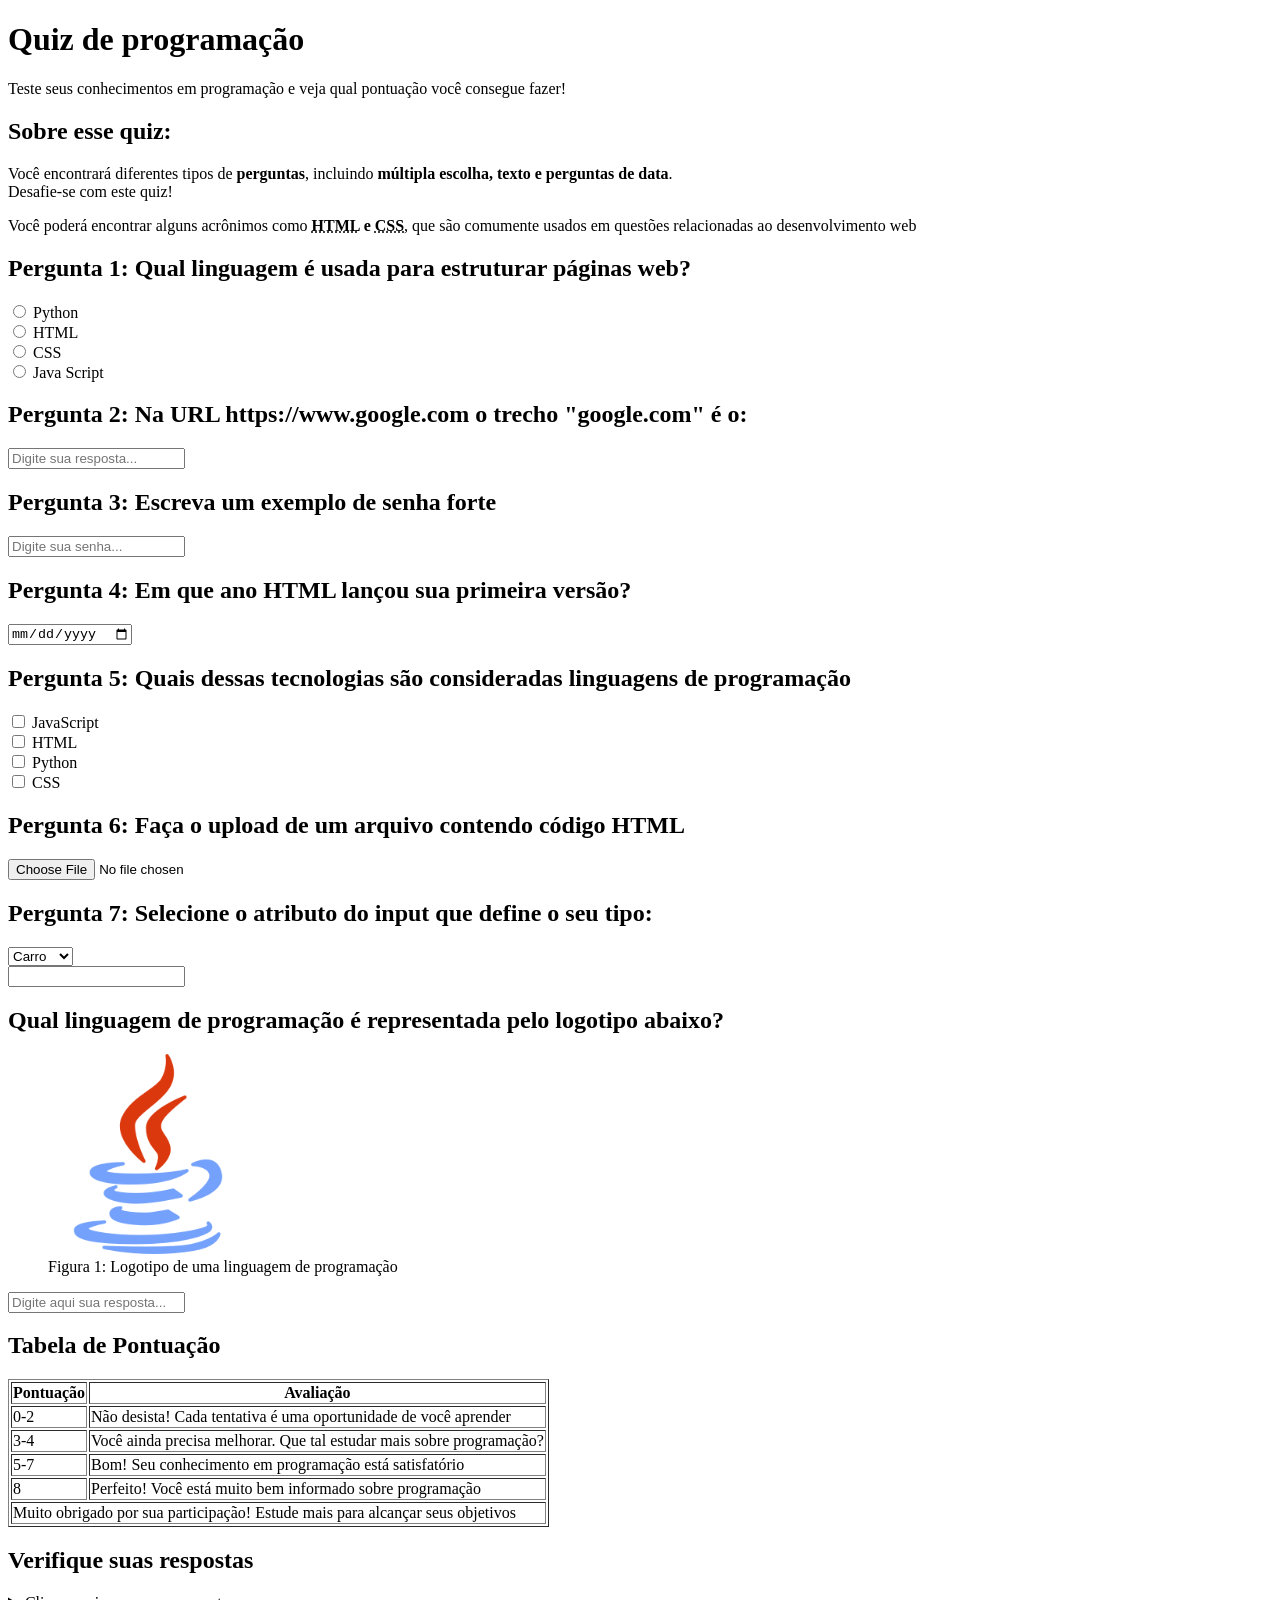
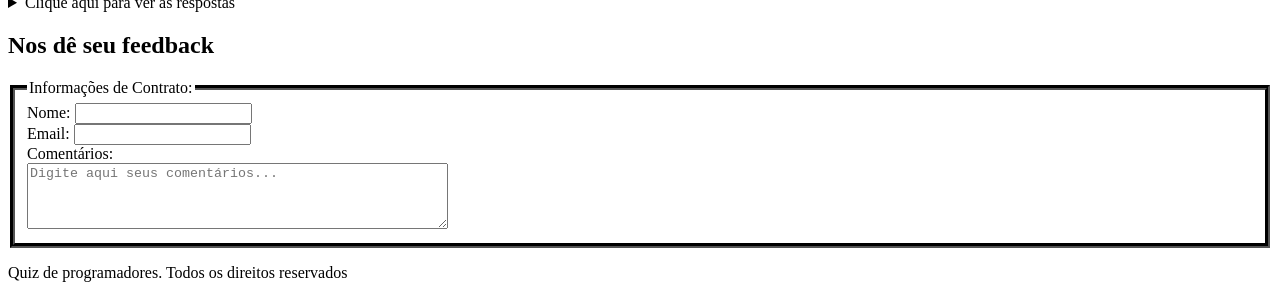
<file: index.html>
<!DOCTYPE html>
<html lang="pt-BR">
<head>
    <meta charset="UTF-8">
    <meta name="viewport" content="width=device-width, initial-scale=1.0">
    <title>Primeiro Site</title>
    <style>
        fieldset {
            border-width: 5px;
            border-width: solid;
            border-color: black;
        }

    </style>
</head>
<body>
    <header> <!--Cabeça do site-->
        <h1>Quiz de programação</h1>
        <p>Teste seus conhecimentos em programação e veja qual pontuação você consegue fazer!</p>
    </header>
    <main> <!--Corpo do site-->
        <!--Introdução-->
        <section>
            <h2>Sobre esse quiz:</h2>
            <p>Você encontrará diferentes tipos de <strong>perguntas</strong>, incluindo
            <strong>múltipla escolha, texto e perguntas de data</strong>. <br> Desafie-se com este
            quiz!</p>
            <p>Você poderá encontrar alguns acrônimos como <strong><abbr title="HyperText Markup Language">HTML</abbr> e <abbr title="Cascading Style Sheets">CSS</abbr></strong>, que são
            comumente usados em questões relacionadas ao desenvolvimento web</p>
        </section>
        <!--Pergunta 1: Múltipla Escolha-->
        <section>
            <h2>Pergunta 1: Qual linguagem é usada para
            estruturar páginas web?</h2>
            <form> <!--Formulário-->
                <input type="radio" value="Python" id="p1a"
                name="pergunta1">
                <label for="p1b">Python</label><br>
                <input type="radio" value="HTML" id="p1b"
                name="pergunta1">
                <label for="p1b">HTML</label><br>
                <input type="radio" value="CSS" id="p1c"
                name="pergunta1">
                <label for="p1c">CSS</label><br>
                <input type="radio" value="Java Script" id="p1d"
                name="pergunta1">
                <label for="p1d">Java Script</label>
            </form>
        </section>
        <!--Pergunta 2: Texto-->
        <section>
            <h2>Pergunta 2: Na URL https://www.google.com o trecho
            "google.com" é o:</h2>
            <form>
            <input type="text" id="p2" name="pergunta2" 
            placeholder="Digite sua resposta...">
            </form>
            
        </section>
        <!--Pergunta 3: Senha-->
        <section>
            <h2>Pergunta 3: Escreva um exemplo de senha forte</h2>
            <form>
                <input type="password" name="pergunta3" id="p3" 
                placeholder="Digite sua senha...">

            </form>
        </section>
        <!--Pergunta 4: Data-->
        <section>
            <h2>Pergunta 4: Em que ano HTML lançou sua 
            primeira versão?</h2>
            <form>
                <input type="date" name="pergunta4" id="p4">
            </form>
        </section>
        <!--Pergunta 5: Seleção Múltipla-->
        <section>
            <h2>Pergunta 5: Quais dessas tecnologias são 
            consideradas linguagens de programação</h2>
            <form>
                <input type="checkbox" id="p5a" 
                name="pergunta5" value="JavaScript">
                <label for="p5a">JavaScript</label><br>
                <input type="checkbox" id="p5b" 
                name="pergunta5" value="HTML">
                <label for="p5b">HTML</label><br>
                <input type="checkbox" id="p5c" 
                name="pergunta5" value="Python">
                <label for="p5c">Python</label><br>
                <input type="checkbox" id="p5d" 
                name="pergunta5" value="CSS">
                <label for="p5d">CSS</label><br>
            </form>
        </section>
        <!--Pergunta 6: Upload de Arquivos-->
        <section>
            <h2>Pergunta 6: Faça o upload de um arquivo
            contendo código HTML</h2>
            <form>
                <input type="file" name="pergunta6" id="p6">
            </form>
        </section>
        <!--Pergunta 7: Menu Suspenso-->
        <section>
            <h2>Pergunta 7: Selecione o atributo do input que
            define o seu tipo:</h2>
            <form>
                <select name="pergunta7" id="p7">
                    <option value="id">Carro</option>
                    <option value="type">Moto</option>
                    <option value="placeholder">Ônibus</option>
                </select>
            </form>
            <input type="text">
        </section>
        <!--Pergunta 8: Imagens-->
        <section>
            <h2>Qual linguagem de programação é representada
            pelo logotipo abaixo?</h2>
            <figure><img src="./assets/perg8.png" alt="Logotipo de uma linguagem de programação" 
            width="200px"><br>
            <figcaption>Figura 1: Logotipo de uma linguagem de
            programação</figcaption>
            </figure>
            <input type="text" name="pergunta8" id="p8" 
            placeholder="Digite aqui sua resposta...">
        </section>
        <!--Tabela de Pontuação-->
        <section>
            <h2>Tabela de Pontuação</h2>
            <table border="1">
                <thead>
                    <tr>
                        <th>Pontuação</th>
                        <th>Avaliação</th>
                    </tr>
                </thead>
                <tbody>
                <tr>
                    <td>0-2</td>
                    <td>Não desista! Cada tentativa é uma
                    oportunidade de você aprender</td>
                </tr>
                <tr>
                    <td>3-4</td>
                    <td>Você ainda precisa melhorar. Que tal
                    estudar mais sobre programação?</td>
                </tr>
                <tr>
                    <td>5-7</td>
                    <td>Bom! Seu conhecimento em programação
                    está satisfatório</td>
                </tr>
                <tr>
                    <td>8</td>
                    <td>Perfeito! Você está muito bem informado
                    sobre programação</td>
                </tr>
                </tbody>
                <tfoot>
                    <tr>
                        <td colspan="2">Muito obrigado por
                        sua participação! Estude mais para
                        alcançar seus objetivos</td>
                    </tr>
                </tfoot>
            </table>
        </section>
        <!--Lista de Respostas-->
        <section>
            <h2>Verifique suas respostas</h2>
            <details>
                <summary>Clique aqui para ver as respostas</summary>
            <ol>
                <li>HTML</li>
                <li>Domínio</li>
                <li>Abc!123KjçPxzA</li>
                <li>1991</li>
                <li>JavaScript, Java</li>
                <li>Arquivo deve ter extensão .html</li>
                <li>type</li>
                <li>Java</li>
            </ol>
            </details>
        </section>
        <!--Formulário de Feedback-->
        <section>
            <h2>Nos dê seu feedback</h2>
            <form>
                <fieldset>
                <legend>Informações de Contrato:</legend>
                <label for="nome">Nome:</label>
                <input type="text" name="nome" id="nome"><br>
                <label for="email">Email:</label>
                <input type="email" name="email" id="email"><br>
                <label for="comentarios">Comentários:</label><br>
                <textarea name="comentarios" id="comentarios"
                rows="4" cols="50" placeholder="Digite aqui seus comentários..."></textarea>
                </fieldset>
            </form>
        </section>
    </main>
    <footer> <!--Rodapé do site-->
        <p>Quiz de programadores. Todos os direitos reservados</p>
    </footer>
</body>
</html>
</file>
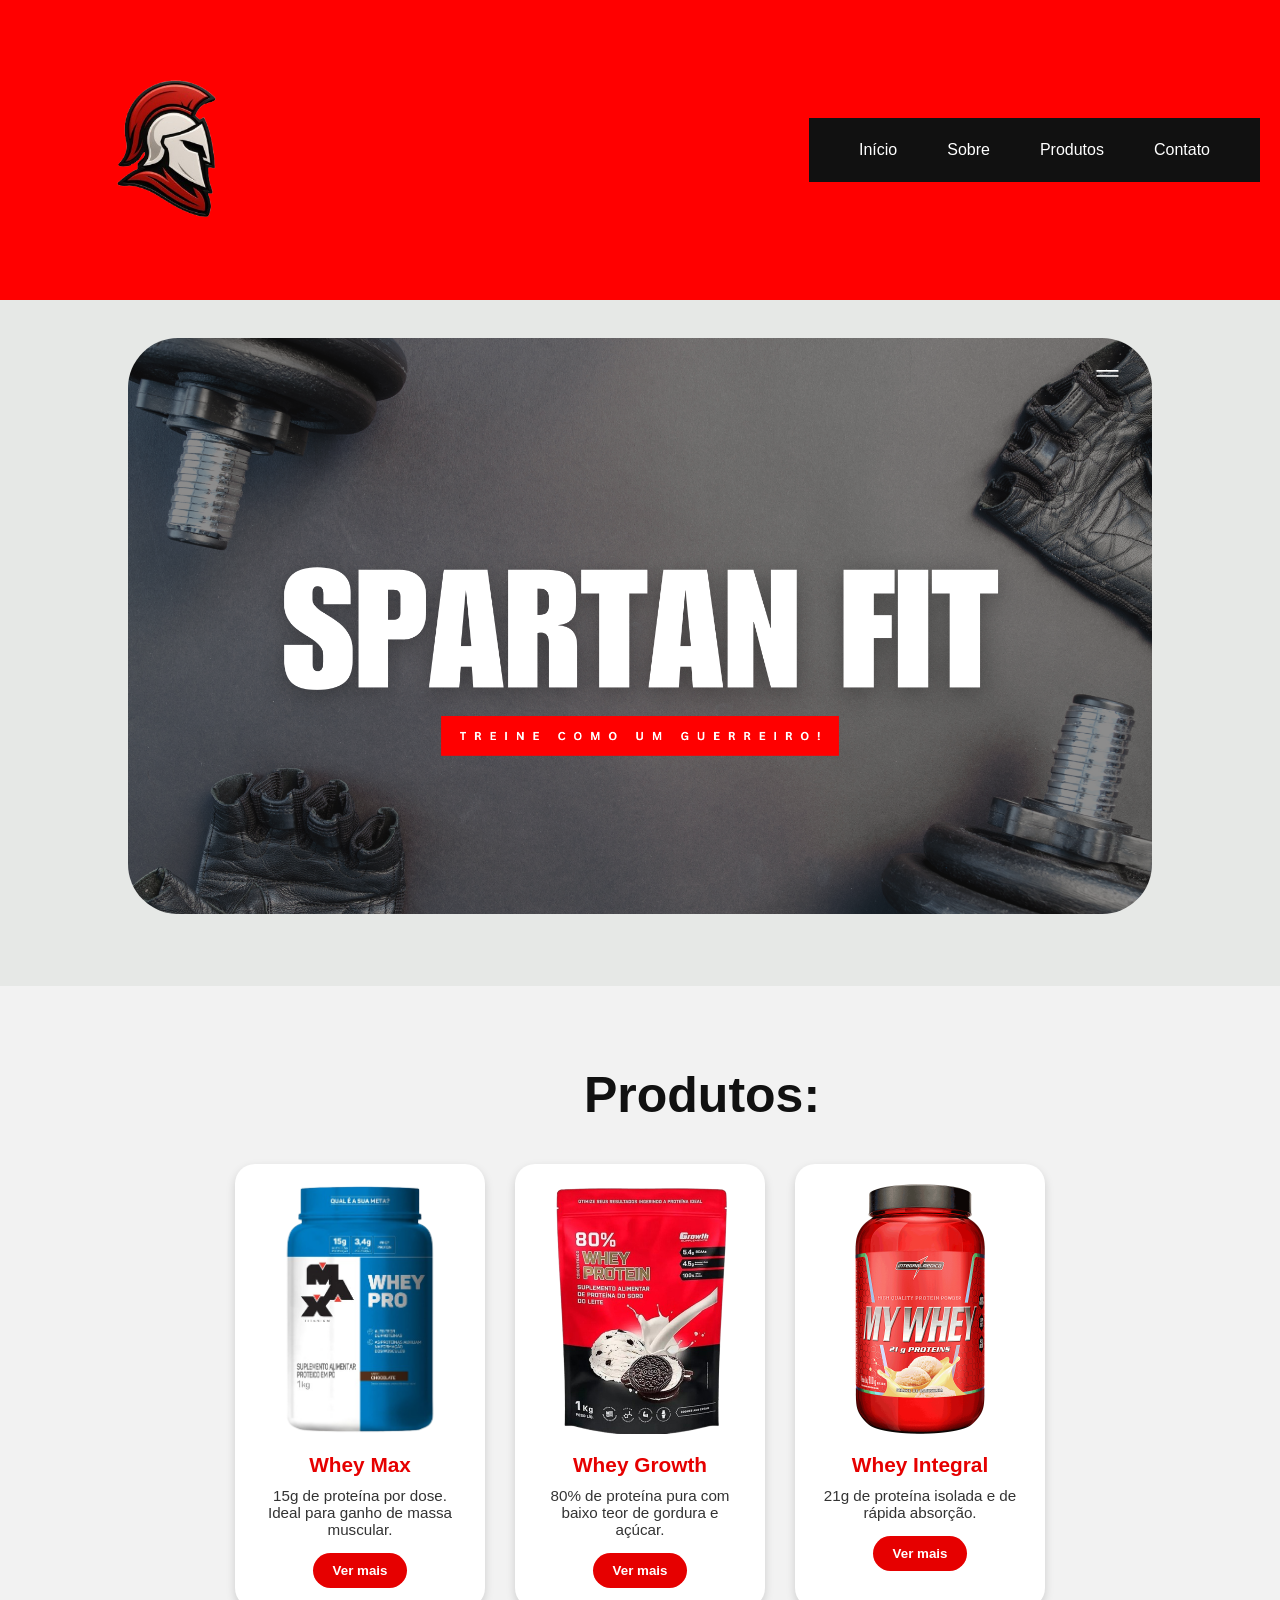
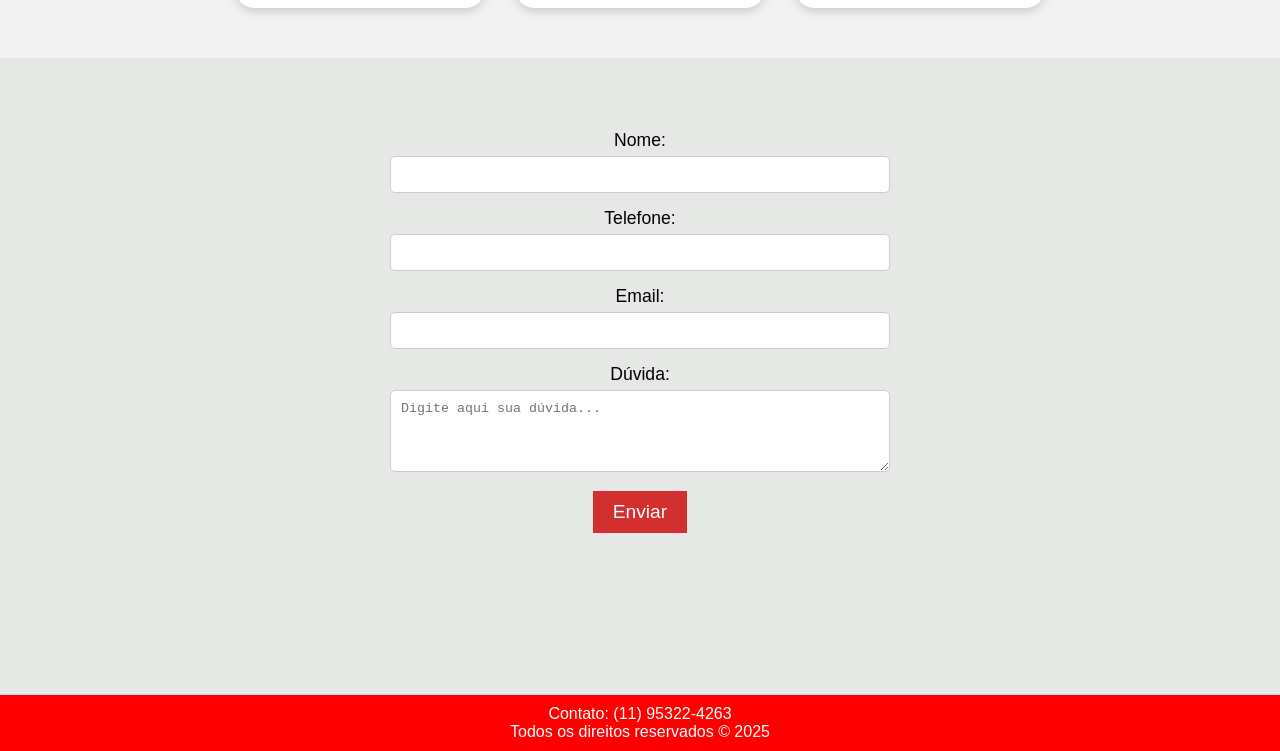
<file: projetocurso.html>
<!DOCTYPE html>
<html lang="pt-BR">

<head>
    <meta charset="UTF-8">
    <meta name="viewport" content="width=device-width, initial-scale=1.0">
    <title>Spartan Fit</title>
    <link rel="stylesheet" href="style.css">
</head>

<body>
    <header>
        <!--Logo-->
        <div class="logo"> <!--Div serve para dividir o documento em seções lógicas. Servindo para agrupar outros elementos-->
            <img src="/assets/Spartan_Fit_Logo-removebg-preview.png"
                alt="Logo da marca">
        </div>

    <nav class="main-nav"> <!--Serve para agrupar os links  de navegação do nosso site, como nesse caso, o Menu de Cabeçalho-->
        <ul>
            <li><a href="#">Início</a></li>
            <li><a href="#">Sobre</a></li>

            <li class="nav-item dropdown">
                <a href="#" class="drop-toggle">Produtos</a>
                <ul class="dropdown-menu">
                    <li><a href="#">Whey Max</a></li>
                    <li><a href="#">Whey Growth</a></li>
                    <li><a href="#">Whey Integral</a></li>
                </ul>
            </li>
            <li><a href="#">Contato</a></li>
        </ul>
    </nav>
</header><br>
    <main>
        <!--Banner-->
        <section>
            <div class="banner">
                <img src="/assets/Spartan Fit Banner.png" alt="Banner da Marca">
            </div>
        </section><br><br><br><br>
        <!--Produtos-->
        <section class="produtos-section">
            <h2>Produtos:</h2>

            <div class="produtos-container">
                <div class="produto">
                    <img src="/assets/Whey Max.png" alt="Whey Max Titanium">
                    <h3>Whey Max</h3>
                    <p>15g de proteína por dose. Ideal para ganho de massa muscular.</p>
                    <button>Ver mais</button>
                </div>

                <div class="produto">
                    <img src="/assets/Whey Growth.png" alt="Whey Growth">
                    <h3>Whey Growth</h3>
                    <p>80% de proteína pura com baixo teor de gordura e açúcar.</p>
                    <button>Ver mais</button>
                </div>

                <div class="produto">
                    <img src="/assets/Whey Integral.jpg" alt="Whey Hidro">
                    <h3>Whey Integral</h3>
                    <p>21g de proteína isolada e de rápida absorção.</p>
                    <button>Ver mais</button>
                </div>
            </div>
        </section><br><br><br><br>
        <!--Contato-->
        <section id="contato" class="section">
            <form id="econtato">
                <label for="nome">Nome:</label> <!--Serve para criar um rótulo para nosso elemento de formulário. Como nesse caso, é a caixa de texto-->
                <input type="text" name="nome" id="nome" required><br>

                <label for="telefone">Telefone:</label>
                <input type="tel" name="telefone" id="telefone" required><br>

                <label for="email">Email:</label>
                <input type="email" name="email" id="email" required><br>

                <label for="duvida">Dúvida:</label>
                <textarea name="duvida" id="duvida" rows="4" cols="30" placeholder="Digite aqui sua dúvida..."
                required></textarea>

                <button type="submit">Enviar</button>
            </form>
        </section>
    </main><br><br><br><br><br><br><br><br><br>
    <footer>
        <p>Contato: (11) 95322-4263</p>
        <p>Todos os direitos reservados &copy; 2025</p>
    </footer>
</body>
<script>
    // Seleciona o botão e o menu
const toggle = document.querySelector(".drop-toggle");
const menu = document.querySelector(".dropdown-menu");

// Ao clicar em "Produtos", alterna o menu
toggle.addEventListener("click", (e) => {
  e.preventDefault(); // Impede o link de atualizar a página
  menu.classList.toggle("active");
});

// Fecha o menu se clicar fora dele
document.addEventListener("click", (e) => {
  if (!e.target.closest(".dropdown")) {
    menu.classList.remove("active");
  }
});
</script>
</html>
</file>
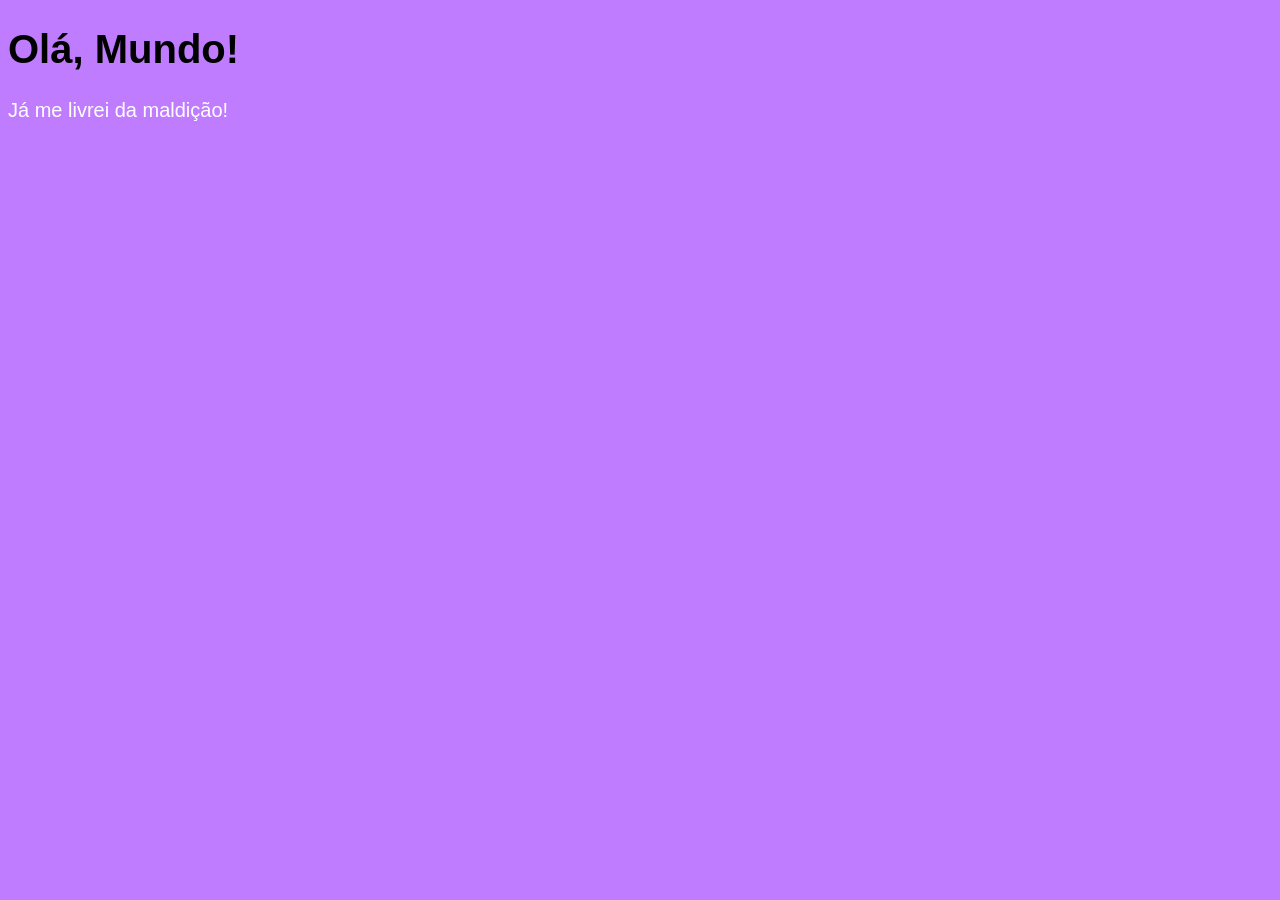
<file: Aula 04-Gustavo/ex001.html>
<!DOCTYPE html>
<html lang="pt-br"> <!-- Linguagem do site -->
<head> <!-- Área da Cabeça -->
    <meta charset="UTF-8">
    <meta name="viewport" content="width=device-width, initial-scale=1.0">
    <title>Meu primeiro site</title> <!-- Título do meu site -->
    <style>
        body{
            background-color: rgb(192, 124, 255);
            color: white;
            font: normal 15pt Arial; 
        }
        h1{
            color: black;
        }
    </style> <!-- Essa parte do body, é onde eu vou estilizar
    meu site, ou como podemos dizer de CSS. Style>Body>
    Background, Color, Font, etc. -->
</head>
<body> <!-- Área do Corpo -->
    <h1>Olá, Mundo!</h1>
    <p>Já me livrei da maldição!</p>
    <script>   
        window.alert('Minha primeira mensagem!!')
        window.confirm('Está gostando de Java Script?')
        window.prompt('Qual é seu nome?')
        window.alert('Seja muito Bem-Vindo!')
    </script>
</body>
</html>

<!-- Para começar um título no "body", tenho que começar
 com <h1> e terminar com </h1>. Tudo que estiver escrito
 dentro desses comandos, vai virar um título no meu site.
 
 Para criar um parágrafo, tenho que começar com <p> e
 terminar com </p>-->

 <!-- O "<script>" vai ser para podermos escrever nossos
    códigos em JavaScript. Normalmente, elas são abaixos
    do parágrafo e do título. -->
</file>
<file: style.css>
* {
    margin: 0;
    padding: 0;
    box-sizing: border-box;
}

body {
    margin: 0;
    font-family: 'Arial', sans-serif;
    background-color: #E6E8E6;
}

h1{
    font-size: 100px;
    color: white;
}

header {
    width: 100%;
    height: 300px;
    display: flex;
    justify-content: space-between;
    align-items: center;
    padding: 10px 20px;
    background-color: #ff0000;
}

.logo img {
    height: 300px;
}

/* ===== MENU PRINCIPAL ===== */
.main-nav ul {
  list-style: none;
  display: flex;
  gap: 25px;
  margin: 0;
  padding: 0;
  align-items: center;
}

.main-nav li {
  position: relative; /* necessário para o dropdown funcionar */
}

.main-nav a {
  color: #fff;
  text-decoration: none;
  font-weight: 500;
  padding: 8px 10px;
  display: inline-block;
  transition: 0.3s;
}

.main-nav a:hover {
  opacity: 0.8;
}

/* ===== DROPDOWN ===== */
.dropdown-menu {
  display: block;
  position: absolute;
  top: 100%; /* aparece logo abaixo do item Produtos */
  left: 0;
  background-color: #d62316;
  border-radius: 5px;
  padding: 8px 0;
  min-width: 170px;
  box-shadow: 0 4px 8px rgba(0, 0, 0, 0.25);
  z-index: 999; /* fica por cima do banner */
}

/* Itens do dropdown */
.dropdown-menu li {
  padding: 5px 15px;
}

.dropdown-menu li a {
  color: #fff;
  text-decoration: none;
  display: block;
  font-size: 14px;
}

.dropdown-menu li:hover {
  background-color: #b71c10;
}

/* Mostrar menu ao passar o mouse */
.dropdown:hover .dropdown-menu {
  display: block;
}

.banner {
    width: 100%;
    display: flex;
    justify-content: center;
    align-items: center;
    margin-top: 20px;
}

.banner img {
    max-width: 80%;
    border-radius: 50px;
}

h2 {
    margin: 30px 0 20px 10%;
    font-size: 60px;
}

/* --- MENU PRINCIPAL --- */
.main-nav {
  background-color: #111;
  padding: 15px 40px;
}

.main-nav ul {
  list-style: none;
  display: flex;
  gap: 30px;
  justify-content: flex-end;
  align-items: center;
}

.main-nav a {
  text-decoration: none;
  color: white;
  font-weight: 500;
  transition: color 0.3s ease;
}

.main-nav a:hover {
  color: #ff6666;
}

/* --- DROPDOWN MENU --- */
.dropdown {
  position: relative;
}

.dropdown-menu {
  display: none;
  position: absolute;
  top: 100%;
  right: 0;
  min-width: 180px;
  border-radius: 8px;
  box-shadow: 0 4px 12px rgba(0,0,0,0.15);
  overflow: hidden;
  opacity: 0;
  transform: translateY(-10px);
  transition: all 0.3s ease;
}

.dropdown-menu.active {
  display: block;
  opacity: 1;
  transform: translateY(0);
}

.dropdown-menu li {
  border-bottom: 1px solid #eee;
}

.dropdown-menu li:last-child {
  border-bottom: none;
}

.dropdown-menu a {
  color: #333;
  display: block;
  padding: 10px 15px;
  transition: background 0.3s ease;
}

.dropdown-menu a:hover {
  background-color: #e60000;
  color: white;
}

.produtos-section {
    text-align: center;
    background-color: #f2f2f2;
    padding: 50px 20px;
}

.produtos-section h2 {
    font-size: 50px;
    color: #111;
    margin-bottom: 40px;
    text-align: center;
}

.produtos-container {
    display: flex;
    flex-wrap: wrap;
    justify-content: center;
    gap: 30px;
}

.produto {
    background: white;
    border-radius: 20px;
    box-shadow: 0 4px 10px rgba(0, 0, 0, 0.15);
    width: 250px;
    padding: 20px;
    transition: transform 0.3s ease, box-shadow 0.3s ease;
}

.produto:hover {
    transform: translateY(-8px);
    box-shadow: 0 8px 20px rgba(0, 0, 0, 0.2);
}

.produto img {
    width: 100%;
    height: 250px;
    object-fit: cover;
    border-radius: 15px;
}

.produto h3 {
    color: #e60000;
    margin-top: 15px;
    font-size: 1.3rem;
}

.produto p {
    color: #333;
    font-size: 0.95rem;
    margin: 10px 0 15px;
}

.produto button {
    background-color: #e60000;
    color: white;
    border: none;
    padding: 10px 20px;
    border-radius: 30px;
    cursor: pointer;
    font-weight: bold;
    transition: background 0.3s ease;
}

.produto button:hover {
    background-color: #c10000;
}

form {
    text-align: center;
    margin: 0 auto;
    max-width: 500px;
}

form label{
    display: block;
    margin-bottom: 5px;
    font-size: 1.1em;
}

form input,
form textarea {
    width: 100%;
    padding: 10px;
    margin-bottom: 15px;
    border-radius: 5px;
    border: 1px solid #ccc;
}

form button {
    background-color: #d32f2f;
    color: white;
    padding: 10px 20px;
    border: none;
    cursor: pointer;
    font-size: 1.2em;
}

form button:hover {
    background-color: #ff0000;
}

footer {
    background-color: #ff0000;
    color: white;
    text-align: center;
    padding: 10px 0;
}
</file>
